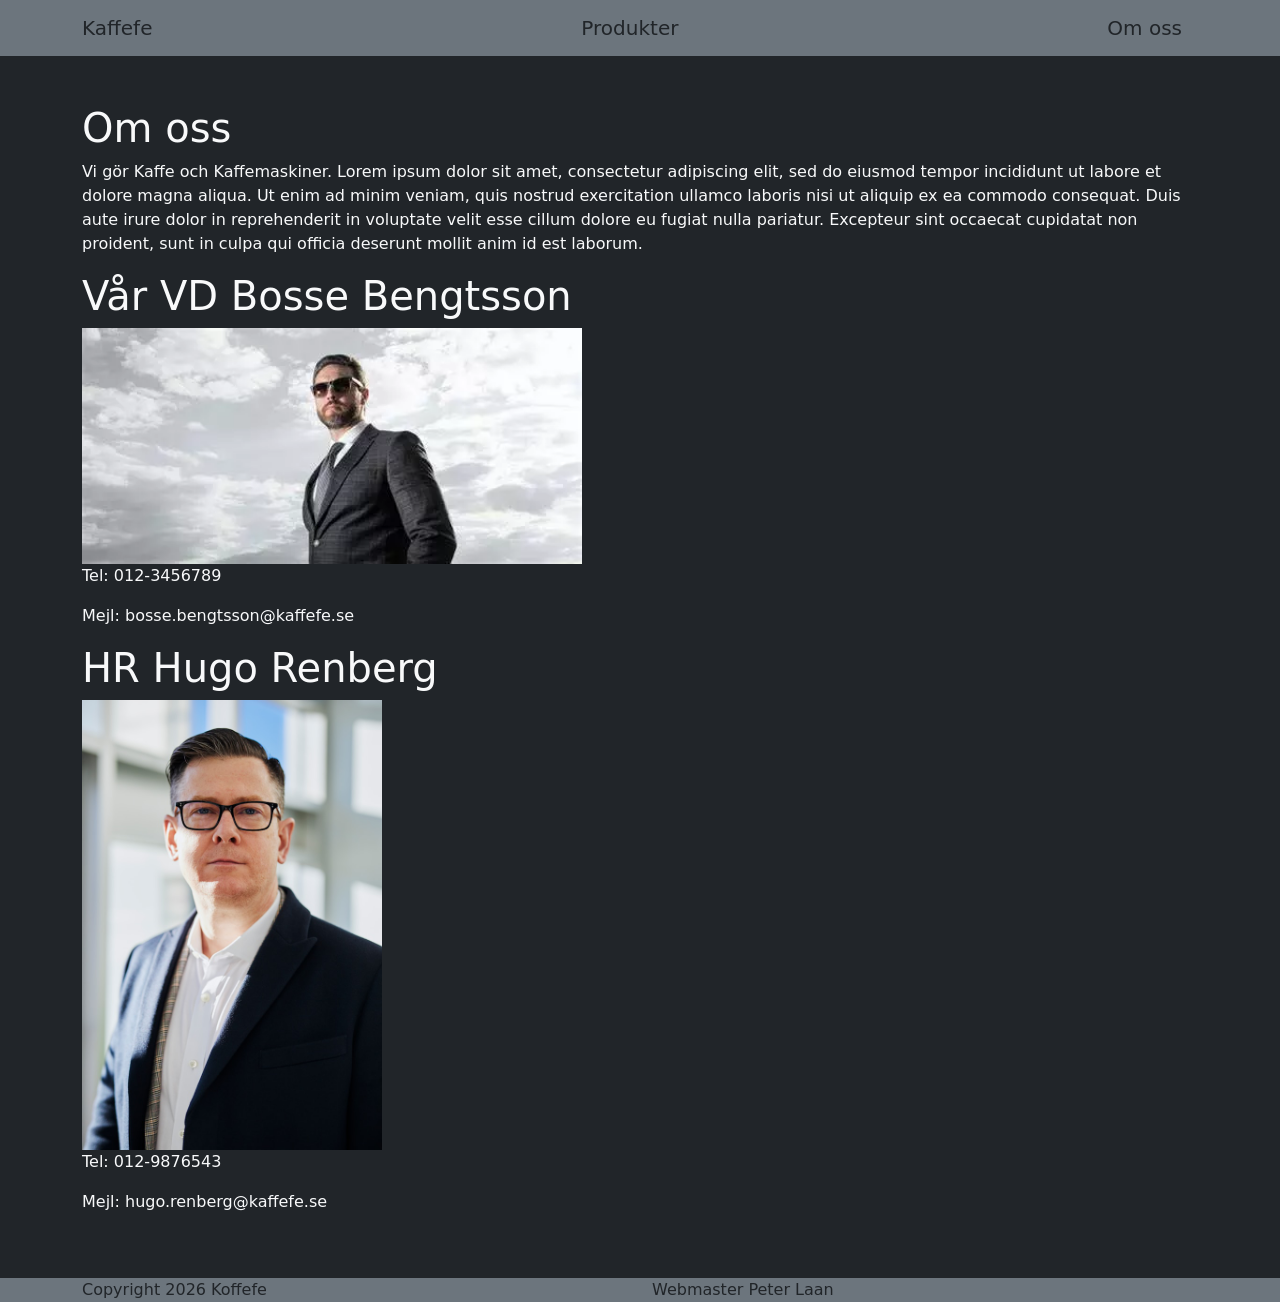
<file: about.html>
<!doctype html>
<html lang="en">
	<head>
		<meta charset="utf-8">
		<meta name="viewport" content="width=device-width, initial-scale=1">
		<title>Kaffefe</title>
		<link href="https://cdn.jsdelivr.net/npm/bootstrap@5.3.8/dist/css/bootstrap.min.css" rel="stylesheet" integrity="sha384-sRIl4kxILFvY47J16cr9ZwB07vP4J8+LH7qKQnuqkuIAvNWLzeN8tE5YBujZqJLB" crossorigin="anonymous">
		<link href="styles.css" rel="stylesheet">
	</head>
	<body class="bg-dark text-light">

		<header>
			<nav class="navbar navbar-expand-lg bg-secondary">
				<div class="container">
					<a class="navbar-brand link-dark" href="index.html">Kaffefe</a>
					<a class="navbar-brand link-dark" href="products.html">Produkter</a>
					<a class="navbar-brand link-dark" href="about.html">Om oss</a>
				</div>
			</nav>
		</header>

		<main class="container py-5">
			<h1>Om oss</h1>
			<p>Vi gör Kaffe och Kaffemaskiner. Lorem ipsum dolor sit amet, consectetur adipiscing elit, sed do eiusmod tempor incididunt ut labore et dolore magna aliqua. Ut enim ad minim veniam, quis nostrud exercitation ullamco laboris nisi ut aliquip ex ea commodo consequat. Duis aute irure dolor in reprehenderit in voluptate velit esse cillum dolore eu fugiat nulla pariatur. Excepteur sint occaecat cupidatat non proident, sunt in culpa qui officia deserunt mollit anim id est laborum.</p>

			<h1>Vår VD Bosse Bengtsson</h1>
			<img src="img/vd.webp" width="500">
			<p>Tel: 012-3456789</p>
			<p>Mejl: bosse.bengtsson@kaffefe.se</p>

			<h1>HR Hugo Renberg</h1>
			<img src="img/hr.jpg" width="300">
			<p>Tel: 012-9876543</p>
			<p>Mejl: hugo.renberg@kaffefe.se</p>

		</main>

		<footer class="bg-secondary text-dark">
			<div class="container">
				<div class="row">
					<div class="col">Copyright 2026 Koffefe</div>
					<div class="col">Webmaster Peter Laan</div>
				</div>
			</div>
		</footer>

		<script src="https://cdn.jsdelivr.net/npm/bootstrap@5.3.8/dist/js/bootstrap.bundle.min.js" integrity="sha384-FKyoEForCGlyvwx9Hj09JcYn3nv7wiPVlz7YYwJrWVcXK/BmnVDxM+D2scQbITxI" crossorigin="anonymous"></script>
	</body>
</html>
</file>
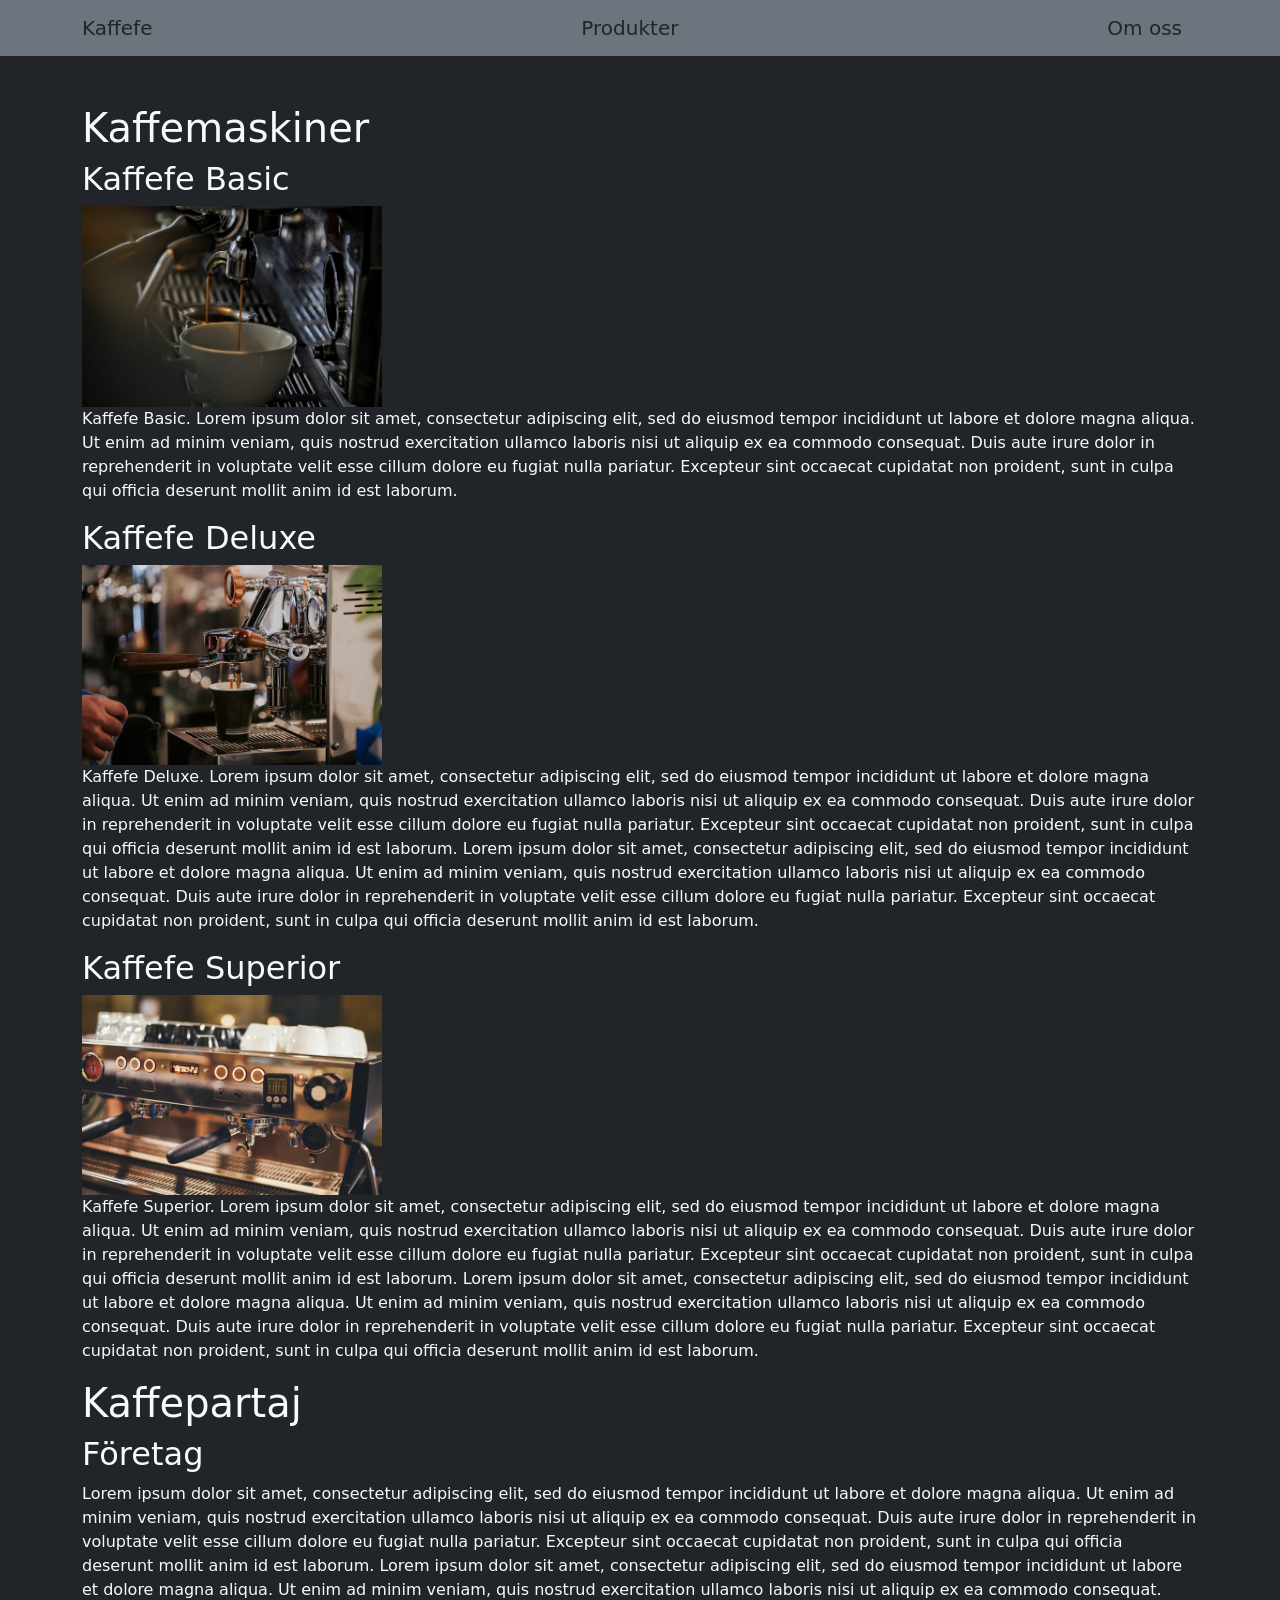
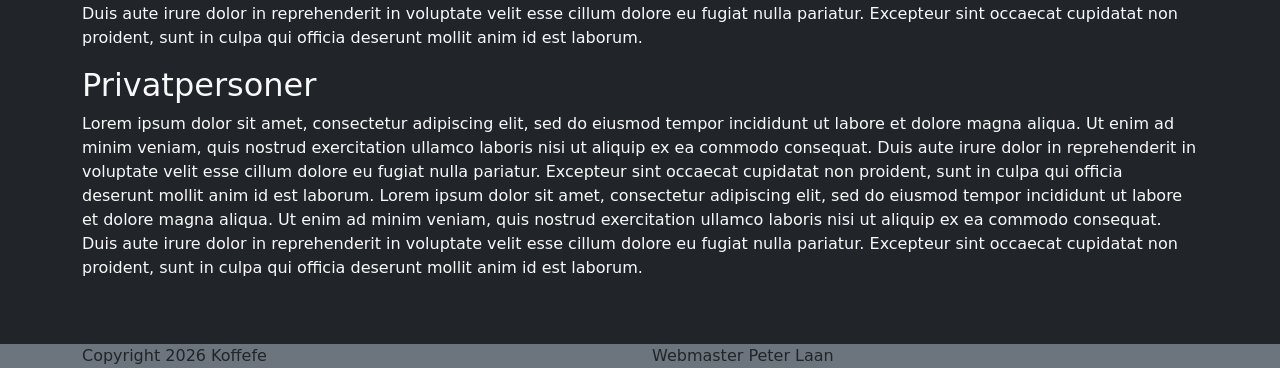
<file: products.html>
<!doctype html>
<html lang="en">
	<head>
		<meta charset="utf-8">
		<meta name="viewport" content="width=device-width, initial-scale=1">
		<title>Kaffefe - Produkter</title>
		<link href="https://cdn.jsdelivr.net/npm/bootstrap@5.3.8/dist/css/bootstrap.min.css" rel="stylesheet" integrity="sha384-sRIl4kxILFvY47J16cr9ZwB07vP4J8+LH7qKQnuqkuIAvNWLzeN8tE5YBujZqJLB" crossorigin="anonymous">
		<link href="styles.css" rel="stylesheet">
	</head>
	<body class="bg-dark text-light">

		<header>
			<nav class="navbar navbar-expand-lg bg-secondary">
				<div class="container">
					<a class="navbar-brand link-dark" href="index.html">Kaffefe</a>
					<a class="navbar-brand link-dark" href="products.html">Produkter</a>
					<a class="navbar-brand link-dark" href="about.html">Om oss</a>
				</div>
			</nav>
		</header>

		<main class="container py-5">

			<h1>Kaffemaskiner</h1>

			<h2>Kaffefe Basic</h2>
			<img src="img/basic.jpg" width="300">
			<p>
			Kaffefe Basic. Lorem ipsum dolor sit amet, consectetur adipiscing elit, sed do eiusmod tempor incididunt ut labore et dolore magna aliqua. Ut enim ad minim veniam, quis nostrud exercitation ullamco laboris nisi ut aliquip ex ea commodo consequat. Duis aute irure dolor in reprehenderit in voluptate velit esse cillum dolore eu fugiat nulla pariatur. Excepteur sint occaecat cupidatat non proident, sunt in culpa qui officia deserunt mollit anim id est laborum.</p>
			<!--			<a class="btn btn-primary" href="https://github.com/twbs/bootstrap/blob/main/.github/CONTRIBUTING.md#bug-reports" rel="noopener noreferrer" target="_blank">Read bug report guidelines</a> -->

			<h2>Kaffefe Deluxe</h2>
			<img src="img/deluxe.jpg" width="300">
			<p>
			Kaffefe Deluxe. Lorem ipsum dolor sit amet, consectetur adipiscing elit, sed do eiusmod tempor incididunt ut labore et dolore magna aliqua. Ut enim ad minim veniam, quis nostrud exercitation ullamco laboris nisi ut aliquip ex ea commodo consequat. Duis aute irure dolor in reprehenderit in voluptate velit esse cillum dolore eu fugiat nulla pariatur. Excepteur sint occaecat cupidatat non proident, sunt in culpa qui officia deserunt mollit anim id est laborum. Lorem ipsum dolor sit amet, consectetur adipiscing elit, sed do eiusmod tempor incididunt ut labore et dolore magna aliqua. Ut enim ad minim veniam, quis nostrud exercitation ullamco laboris nisi ut aliquip ex ea commodo consequat. Duis aute irure dolor in reprehenderit in voluptate velit esse cillum dolore eu fugiat nulla pariatur. Excepteur sint occaecat cupidatat non proident, sunt in culpa qui officia deserunt mollit anim id est laborum.</p>

			<h2>Kaffefe Superior</h2>
			<img src="img/superior.jpg" width="300">
			<p>
			Kaffefe Superior. Lorem ipsum dolor sit amet, consectetur adipiscing elit, sed do eiusmod tempor incididunt ut labore et dolore magna aliqua. Ut enim ad minim veniam, quis nostrud exercitation ullamco laboris nisi ut aliquip ex ea commodo consequat. Duis aute irure dolor in reprehenderit in voluptate velit esse cillum dolore eu fugiat nulla pariatur. Excepteur sint occaecat cupidatat non proident, sunt in culpa qui officia deserunt mollit anim id est laborum. Lorem ipsum dolor sit amet, consectetur adipiscing elit, sed do eiusmod tempor incididunt ut labore et dolore magna aliqua. Ut enim ad minim veniam, quis nostrud exercitation ullamco laboris nisi ut aliquip ex ea commodo consequat. Duis aute irure dolor in reprehenderit in voluptate velit esse cillum dolore eu fugiat nulla pariatur. Excepteur sint occaecat cupidatat non proident, sunt in culpa qui officia deserunt mollit anim id est laborum.</p>

			<h1>Kaffepartaj</h1>

			<h2>Företag</h2>
			<p>Lorem ipsum dolor sit amet, consectetur adipiscing elit, sed do eiusmod tempor incididunt ut labore et dolore magna aliqua. Ut enim ad minim veniam, quis nostrud exercitation ullamco laboris nisi ut aliquip ex ea commodo consequat. Duis aute irure dolor in reprehenderit in voluptate velit esse cillum dolore eu fugiat nulla pariatur. Excepteur sint occaecat cupidatat non proident, sunt in culpa qui officia deserunt mollit anim id est laborum. Lorem ipsum dolor sit amet, consectetur adipiscing elit, sed do eiusmod tempor incididunt ut labore et dolore magna aliqua. Ut enim ad minim veniam, quis nostrud exercitation ullamco laboris nisi ut aliquip ex ea commodo consequat. Duis aute irure dolor in reprehenderit in voluptate velit esse cillum dolore eu fugiat nulla pariatur. Excepteur sint occaecat cupidatat non proident, sunt in culpa qui officia deserunt mollit anim id est laborum.</p>

			<h2>Privatpersoner</h2>
			<p>Lorem ipsum dolor sit amet, consectetur adipiscing elit, sed do eiusmod tempor incididunt ut labore et dolore magna aliqua. Ut enim ad minim veniam, quis nostrud exercitation ullamco laboris nisi ut aliquip ex ea commodo consequat. Duis aute irure dolor in reprehenderit in voluptate velit esse cillum dolore eu fugiat nulla pariatur. Excepteur sint occaecat cupidatat non proident, sunt in culpa qui officia deserunt mollit anim id est laborum. Lorem ipsum dolor sit amet, consectetur adipiscing elit, sed do eiusmod tempor incididunt ut labore et dolore magna aliqua. Ut enim ad minim veniam, quis nostrud exercitation ullamco laboris nisi ut aliquip ex ea commodo consequat. Duis aute irure dolor in reprehenderit in voluptate velit esse cillum dolore eu fugiat nulla pariatur. Excepteur sint occaecat cupidatat non proident, sunt in culpa qui officia deserunt mollit anim id est laborum.</p>

		</main>

		<footer class="bg-secondary text-dark">
			<div class="container">
				<div class="row">
					<div class="col">Copyright 2026 Koffefe</div>
					<div class="col">Webmaster Peter Laan</div>
				</div>
			</div>
		</footer>

		<script src="https://cdn.jsdelivr.net/npm/bootstrap@5.3.8/dist/js/bootstrap.bundle.min.js" integrity="sha384-FKyoEForCGlyvwx9Hj09JcYn3nv7wiPVlz7YYwJrWVcXK/BmnVDxM+D2scQbITxI" crossorigin="anonymous"></script>
	</body>
</html>
</file>
<file: styles.css>
body {
	background: #f00;
}
</file>
